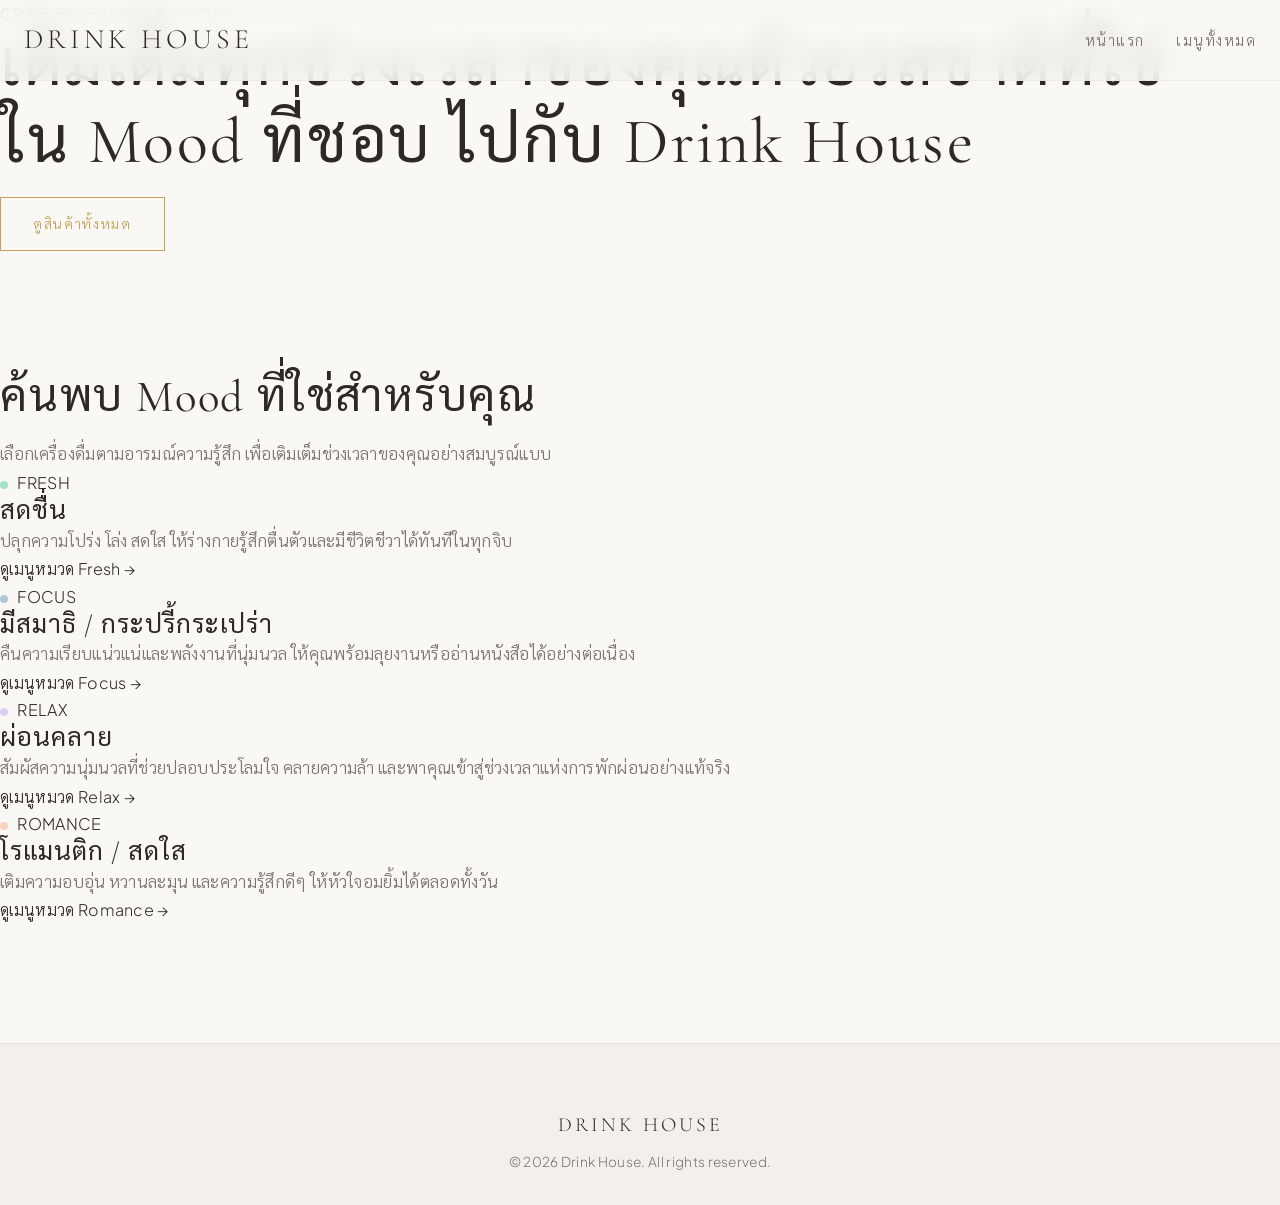
<file: index.html>
<!DOCTYPE html>
<html lang="th">
<head>
<meta charset="UTF-8">
<meta name="viewport" content="width=device-width, initial-scale=1.0">
<title>Drink House - Craft Beverages for Every Mood</title>
<link rel="stylesheet" href="style.css">
</head>
<body>

<!-- Header Navigation -->
<header class="header">
<div class="container nav">
<a href="index.html" class="logo">Drink House</a>
<nav>
<ul class="nav-links">
<li><a href="index.html" class="nav-link">หน้าแรก</a></li>
<li><a href="product.html" class="nav-link">เมนูทั้งหมด</a></li>
</ul>
</nav>
</div>
</header>

<!-- Hero Section -->
<section class="hero-section">
<div class="hero-content">
<span class="hero-subtitle">CRAFT BEVERAGES & MOODS</span>
<h1 class="hero-title">เติมเต็มทุกช่วงเวลาของคุณด้วยรสชาติที่ใช่<br>ใน Mood ที่ชอบ ไปกับ Drink House</h1>
<a href="product.html" class="btn btn-gold hero-btn">ดูสินค้าทั้งหมด</a>
</div>
</section>

<!-- Mood Selection Section -->
<section class="section container">
<div class="section-title-wrap">
<h2 class="section-title">ค้นพบ Mood ที่ใช่สำหรับคุณ</h2>
<p>เลือกเครื่องดื่มตามอารมณ์ความรู้สึก เพื่อเติมเต็มช่วงเวลาของคุณอย่างสมบูรณ์แบบ</p>
</div>

<div class="mood-grid">
<!-- Fresh Card -->
<a href="product.html?mood=fresh" class="mood-card fresh">
<div class="mood-card-header">
<span class="mood-dot fresh"></span>
<span class="mood-tag">FRESH</span>
</div>
<h3 class="mood-name">สดชื่น</h3>
<p class="mood-desc">ปลุกความโปร่ง โล่ง สดใส ให้ร่างกายรู้สึกตื่นตัวและมีชีวิตชีวาได้ทันทีในทุกจิบ</p>
<span class="mood-link-text">ดูเมนูหมวด Fresh &rarr;</span>
</a>

<!-- Focus Card -->
<a href="product.html?mood=focus" class="mood-card focus">
<div class="mood-card-header">
<span class="mood-dot focus"></span>
<span class="mood-tag">FOCUS</span>
</div>
<h3 class="mood-name">มีสมาธิ / กระปรี้กระเปร่า</h3>
<p class="mood-desc">คืนความเรียบแน่วแน่และพลังงานที่นุ่มนวล ให้คุณพร้อมลุยงานหรืออ่านหนังสือได้อย่างต่อเนื่อง</p>
<span class="mood-link-text">ดูเมนูหมวด Focus &rarr;</span>
</a>

<!-- Relax Card -->
<a href="product.html?mood=relax" class="mood-card relax">
<div class="mood-card-header">
<span class="mood-dot relax"></span>
<span class="mood-tag">RELAX</span>
</div>
<h3 class="mood-name">ผ่อนคลาย</h3>
<p class="mood-desc">สัมผัสความนุ่มนวลที่ช่วยปลอบประโลมใจ คลายความล้า และพาคุณเข้าสู่ช่วงเวลาแห่งการพักผ่อนอย่างแท้จริง</p>
<span class="mood-link-text">ดูเมนูหมวด Relax &rarr;</span>
</a>

<!-- Romance Card -->
<a href="product.html?mood=romance" class="mood-card romance">
<div class="mood-card-header">
<span class="mood-dot romance"></span>
<span class="mood-tag">ROMANCE</span>
</div>
<h3 class="mood-name">โรแมนติก / สดใส</h3>
<p class="mood-desc">เติมความอบอุ่น หวานละมุน และความรู้สึกดีๆ ให้หัวใจอมยิ้มได้ตลอดทั้งวัน</p>
<span class="mood-link-text">ดูเมนูหมวด Romance &rarr;</span>
</a>
</div>
</section>

<!-- Footer -->
<footer class="footer">
<div class="container" style="text-align: center;">
<p class="logo" style="font-size: 1.25rem; margin-bottom: 8px;">Drink House</p>
<p style="font-size: 0.85rem; color: var(--text-muted);">&copy; 2026 Drink House. All rights reserved.</p>
</div>
</footer>

<script src="script.js"></script>
</body>
</html>
</file>
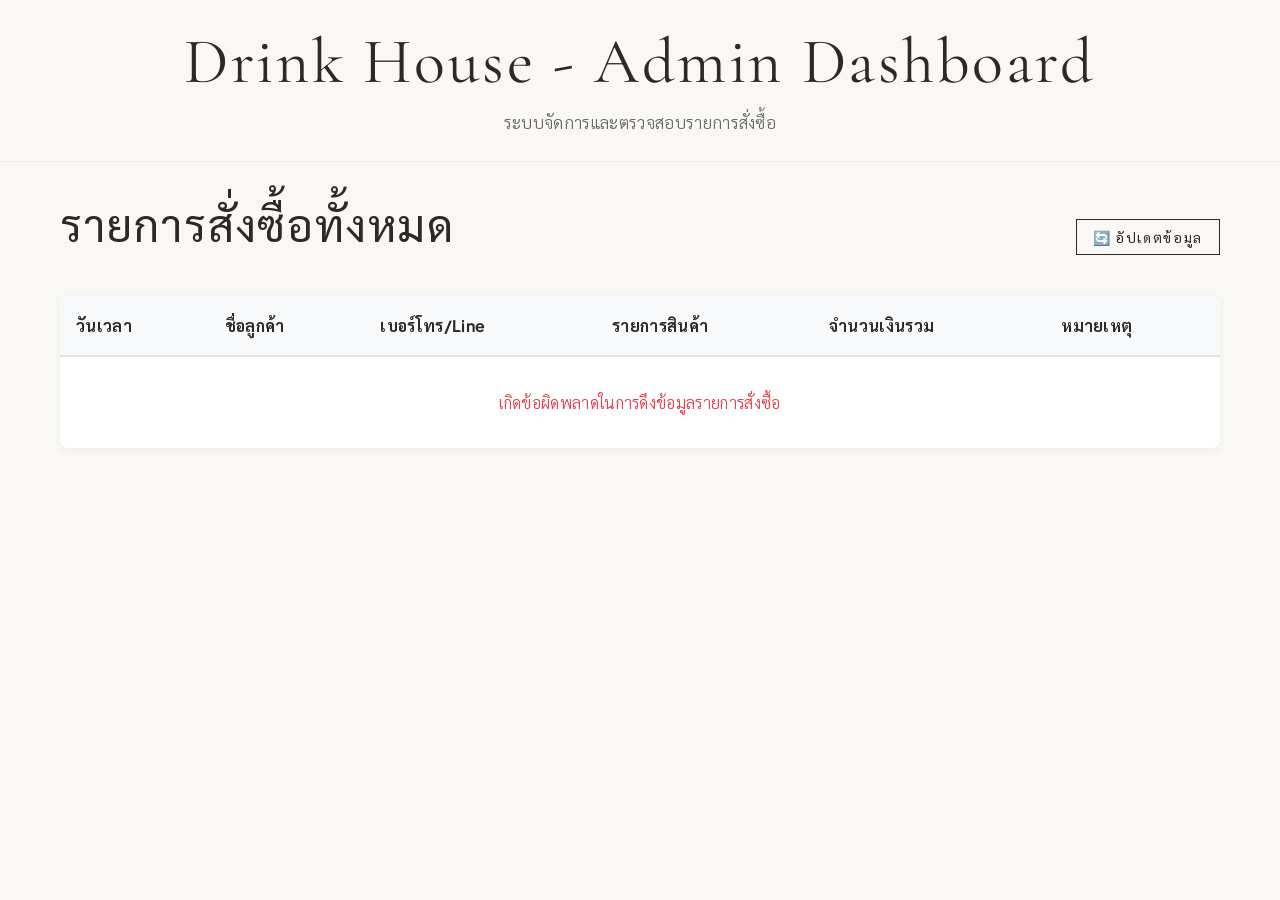
<file: admin.html>
<!DOCTYPE html>
<html lang="th">
<head>
<meta charset="UTF-8">
<meta name="viewport" content="width=device-width, initial-scale=1.0">
<title>รายการสั่งซื้อ (Admin) - Drink House</title>
<link rel="stylesheet" href="style.css">
</head>
<body>
<header style="padding: 24px; text-align: center; border-bottom: 1px solid #eee;">
<h1 style="margin: 0 0 8px 0;">Drink House - Admin Dashboard</h1>
<p style="margin: 0; color: #666;">ระบบจัดการและตรวจสอบรายการสั่งซื้อ</p>
</header>

<main style="max-width: 1200px; margin: 40px auto; padding: 0 20px;">
<div style="display: flex; justify-content: space-between; align-items: center; margin-bottom: 24px;">
<h2>รายการสั่งซื้อทั้งหมด</h2>
<button onclick="location.reload();" class="btn" style="padding: 8px 16px; cursor: pointer;">🔄 อัปเดตข้อมูล</button>
</div>

<div style="overflow-x: auto; background: #fff; border-radius: 8px; box-shadow: 0 2px 8px rgba(0,0,0,0.05);">
<table id="ordersTable" style="width: 100%; border-collapse: collapse; text-align: left;">
<thead>
<tr style="background-color: #f8f9fa; border-bottom: 2px solid #dee2e6;">
<th style="padding: 16px;">วันเวลา</th>
<th style="padding: 16px;">ชื่อลูกค้า</th>
<th style="padding: 16px;">เบอร์โทร/Line</th>
<th style="padding: 16px;">รายการสินค้า</th>
<th style="padding: 16px;">จำนวนเงินรวม</th>
<th style="padding: 16px;">หมายเหตุ</th>
</tr>
</thead>
<tbody>
<!-- ข้อมูลคำสั่งซื้อจาก Google Sheets CSV จะถูกสร้างและแสดงผลผ่าน script.js -->
</tbody>
</table>
</div>
</main>

<script src="script.js"></script>
</body>
</html>
</file>
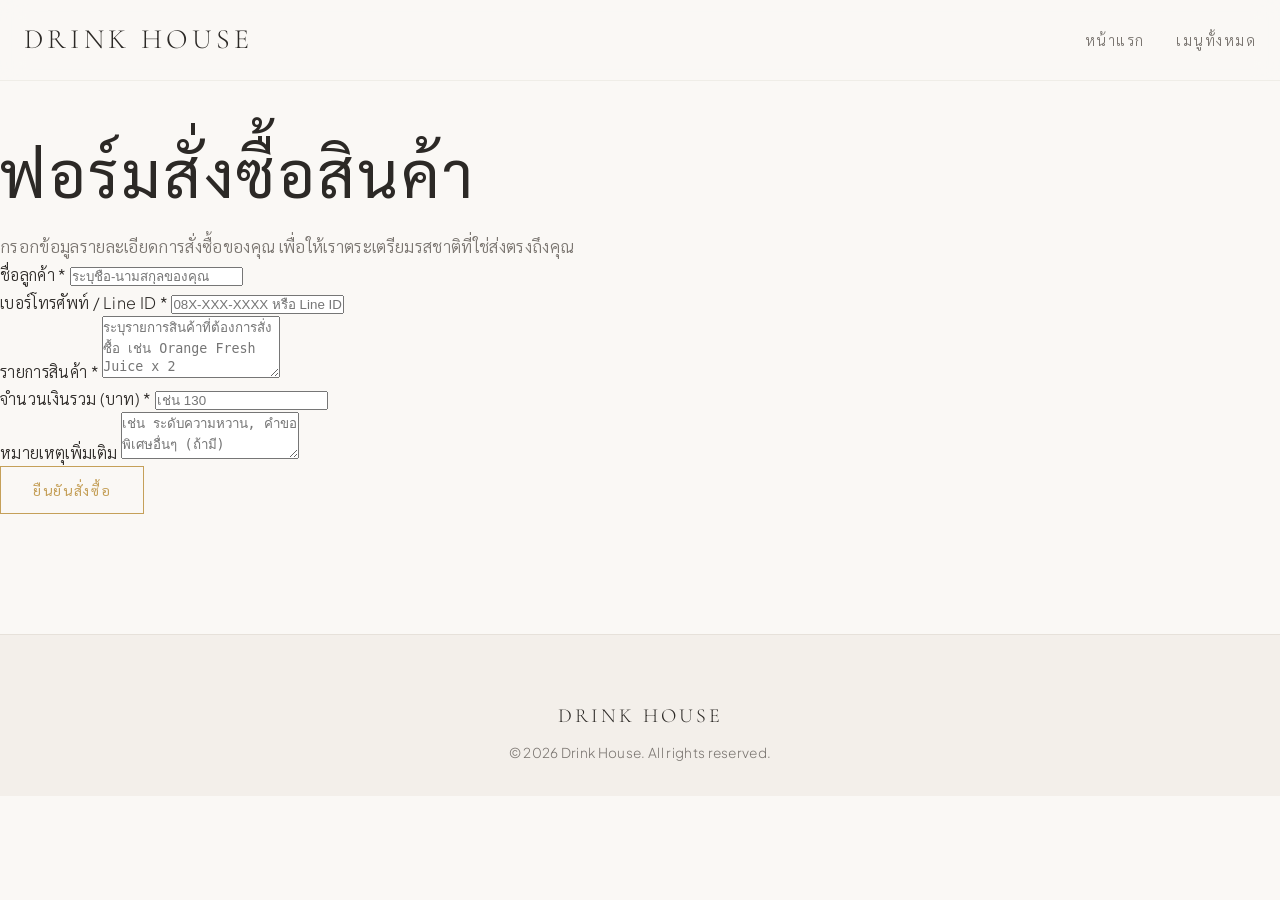
<file: order.html>
<!DOCTYPE html>
<html lang="th">
<head>
<meta charset="UTF-8">
<meta name="viewport" content="width=device-width, initial-scale=1.0">
<title>สั่งซื้อสินค้า - Drink House</title>
<link rel="stylesheet" href="style.css">
</head>
<body>

<!-- Header Navigation -->
<header class="header">
<div class="container nav">
<a href="index.html" class="logo">Drink House</a>
<nav>
<ul class="nav-links">
<li><a href="index.html" class="nav-link">หน้าแรก</a></li>
<li><a href="product.html" class="nav-link">เมนูทั้งหมด</a></li>
</ul>
</nav>
</div>
</header>

<!-- Main Order Form Section -->
<main class="section container" style="padding-top: 140px;">
<div class="section-title-wrap">
<h1 class="section-title">ฟอร์มสั่งซื้อสินค้า</h1>
<p>กรอกข้อมูลรายละเอียดการสั่งซื้อของคุณ เพื่อให้เราตระเตรียมรสชาติที่ใช่ส่งตรงถึงคุณ</p>
</div>

<div class="order-form-container">
<form id="orderForm" class="order-form">
<div class="form-group">
<label for="customerName" class="form-label">ชื่อลูกค้า <span class="required">*</span></label>
<input type="text" id="customerName" class="form-input" placeholder="ระบุชื่อ-นามสกุลของคุณ" required>
</div>

<div class="form-group">
<label for="contact" class="form-label">เบอร์โทรศัพท์ / Line ID <span class="required">*</span></label>
<input type="text" id="contact" class="form-input" placeholder="08X-XXX-XXXX หรือ Line ID" required>
</div>

<div class="form-group">
<label for="items" class="form-label">รายการสินค้า <span class="required">*</span></label>
<textarea id="items" class="form-textarea" rows="4" placeholder="ระบุรายการสินค้าที่ต้องการสั่งซื้อ เช่น Orange Fresh Juice x 2" required></textarea>
</div>

<div class="form-group">
<label for="total" class="form-label">จำนวนเงินรวม (บาท) <span class="required">*</span></label>
<input type="number" id="total" class="form-input" placeholder="เช่น 130" min="0" required>
</div>

<div class="form-group">
<label for="note" class="form-label">หมายเหตุเพิ่มเติม</label>
<textarea id="note" class="form-textarea" rows="3" placeholder="เช่น ระดับความหวาน, คำขอพิเศษอื่นๆ (ถ้ามี)"></textarea>
</div>

<div class="form-action">
<button type="submit" class="btn btn-gold btn-submit">ยืนยันสั่งซื้อ</button>
</div>
</form>
</div>
</main>

<!-- Footer -->
<footer class="footer">
<div class="container" style="text-align: center;">
<p class="logo" style="font-size: 1.25rem; margin-bottom: 8px;">Drink House</p>
<p style="font-size: 0.85rem; color: var(--text-muted);">&copy; 2026 Drink House. All rights reserved.</p>
</div>
</footer>

<script src="script.js"></script>
</body>
</html>
</file>
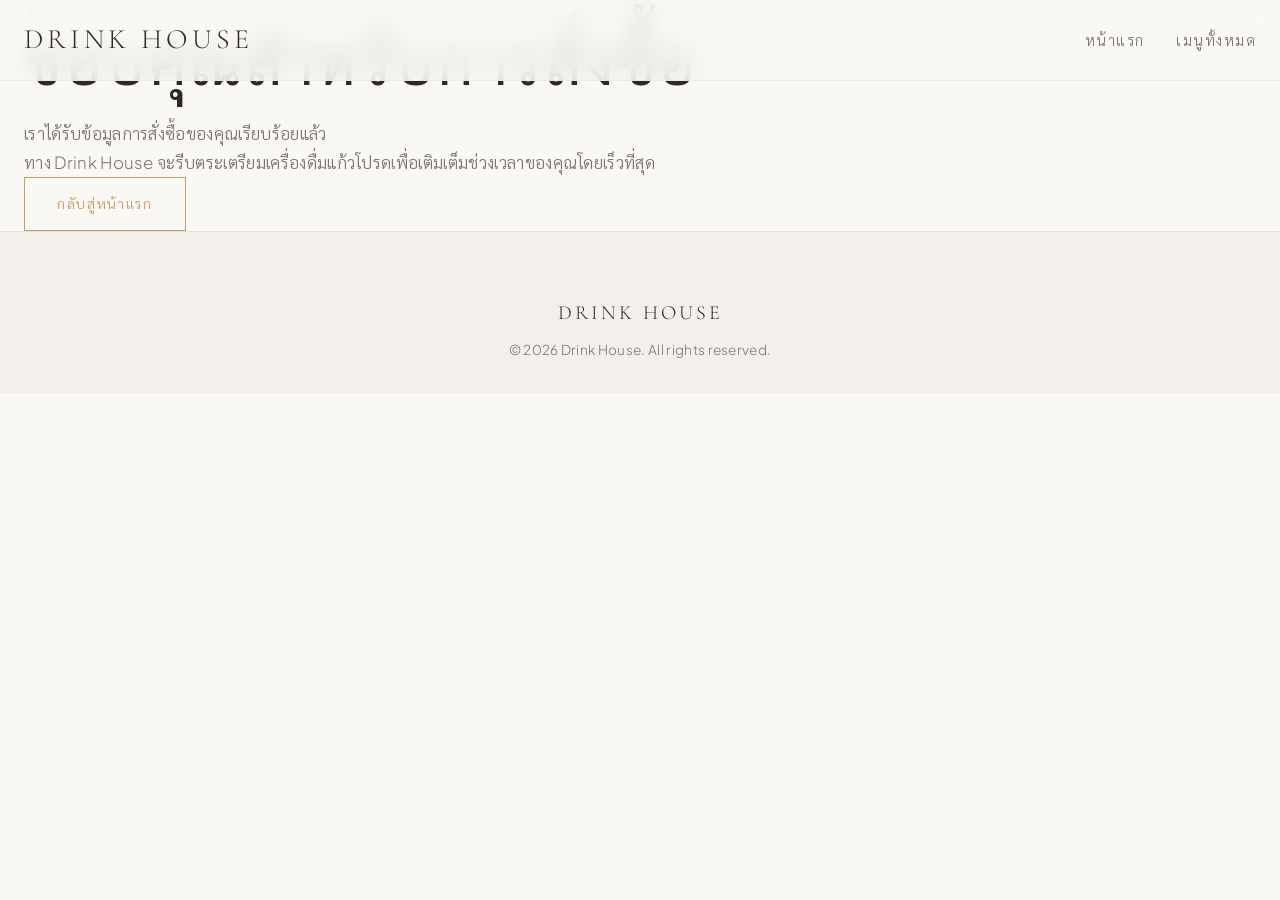
<file: thankyou.html>
<!DOCTYPE html>
<html lang="th">
<head>
<meta charset="UTF-8">
<meta name="viewport" content="width=device-width, initial-scale=1.0">
<title>ขอบคุณสำหรับการสั่งซื้อ - Drink House</title>
<link rel="stylesheet" href="style.css">
</head>
<body>

<!-- Header Navigation -->
<header class="header">
<div class="container nav">
<a href="index.html" class="logo">Drink House</a>
<nav>
<ul class="nav-links">
<li><a href="index.html" class="nav-link">หน้าแรก</a></li>
<li><a href="product.html" class="nav-link">เมนูทั้งหมด</a></li>
</ul>
</nav>
</div>
</header>

<!-- Thank You Section -->
<main class="thankyou-section">
<div class="thankyou-card container">
<div class="thankyou-icon">✦</div>
<h1 class="thankyou-title">ขอบคุณสำหรับการสั่งซื้อ</h1>
<p class="thankyou-message">
เราได้รับข้อมูลการสั่งซื้อของคุณเรียบร้อยแล้ว<br>
ทาง Drink House จะรีบตระเตรียมเครื่องดื่มแก้วโปรดเพื่อเติมเต็มช่วงเวลาของคุณโดยเร็วที่สุด
</p>
<a href="index.html" class="btn btn-gold">กลับสู่หน้าแรก</a>
</div>
</main>

<!-- Footer -->
<footer class="footer">
<div class="container" style="text-align: center;">
<p class="logo" style="font-size: 1.25rem; margin-bottom: 8px;">Drink House</p>
<p style="font-size: 0.85rem; color: var(--text-muted);">&copy; 2026 Drink House. All rights reserved.</p>
</div>
</footer>

<script src="script.js"></script>
</body>
</html>
</file>
<file: style.css>
/* ==========================================================================
Drink House - Style Theme (Minimal, Warm, Premium)
========================================================================== */

@import url('https://fonts.googleapis.com/css2?family=Cormorant+Garamond:ital,wght@0,300;0,400;0,600;1,400&family=Plus+Jakarta+Sans:wght@300;400;500;600&family=Sarabun:wght@300;400;500;600&display=swap');

:root {
/* Color Palette - Main */
--bg-primary: #FAF8F5;
--bg-secondary: #F3EFEA;
--bg-card: #FFFFFF;
--text-main: #2C2926;
--text-muted: #7A7570;
--text-light: #A39E98;
--border-light: #E6E1DA;
--border-dark: #2C2926;

/* Accent Colors */
--accent-gold: #C5A059;
--accent-gold-light: #E8D7B5;
--accent-gold-hover: #B08B46;

/* Mood Accents (Soft & Subtle) */
--mood-fresh: #A2E3C4; /* Soft Mint Green */
--mood-relax: #D8CEF6; /* Soft Lavender Purple */
--mood-focus: #B2C9DB; /* Soft Slate/Ice Blue */
--mood-romance: #FAD2C0; /* Soft Peach Pink */

/* Typography */
--font-serif: 'Cormorant Garamond', 'Sarabun', serif;
--font-sans: 'Plus Jakarta Sans', 'Sarabun', sans-serif;

/* Spacing System */
--space-xs: 8px;
--space-sm: 16px;
--space-md: 32px;
--space-lg: 64px;
--space-xl: 120px;

/* Transitions & Shadows */
--transition: all 0.3s cubic-bezier(0.16, 1, 0.3, 1);
--shadow-subtle: 0 10px 30px rgba(44, 41, 38, 0.03);
--shadow-hover: 0 15px 35px rgba(44, 41, 38, 0.08);
}

/* Base Setup */
*, *::before, *::after {
box-sizing: border-box;
margin: 0;
padding: 0;
}

html {
font-size: 16px;
scroll-behavior: smooth;
}

body {
background-color: var(--bg-primary);
color: var(--text-main);
font-family: var(--font-sans);
font-weight: 300;
line-height: 1.7;
letter-spacing: 0.02em;
-webkit-font-smoothing: antialiased;
}

/* Headings & Typography */
h1, h2, h3, h4, .font-serif {
font-family: var(--font-serif);
font-weight: 400;
line-height: 1.2;
letter-spacing: 0.04em;
}

h1 {
font-size: clamp(2.5rem, 5vw, 4.2rem);
margin-bottom: var(--space-sm);
}

h2 {
font-size: clamp(2rem, 3.5vw, 3rem);
margin-bottom: var(--space-sm);
}

h3 {
font-size: clamp(1.4rem, 2vw, 1.8rem);
}

p {
color: var(--text-muted);
font-size: 1.05rem;
}

a {
color: inherit;
text-decoration: none;
transition: var(--transition);
}

/* Layout Containers */
.container {
max-width: 1280px;
margin: 0 auto;
padding: 0 24px;
}

.section {
padding: var(--space-xl) 0;
}

/* Header & Navigation */
.header {
position: fixed;
top: 0;
left: 0;
width: 100%;
z-index: 100;
background-color: rgba(250, 248, 245, 0.85);
backdrop-filter: blur(12px);
border-bottom: 1px solid rgba(230, 225, 218, 0.5);
transition: var(--transition);
}

.nav {
display: flex;
align-items: center;
justify-content: space-between;
height: 80px;
}

.logo {
font-family: var(--font-serif);
font-size: 1.75rem;
letter-spacing: 0.15em;
text-transform: uppercase;
color: var(--text-main);
}

.nav-links {
display: flex;
gap: var(--space-md);
list-style: none;
}

.nav-link {
font-size: 0.9rem;
text-transform: uppercase;
letter-spacing: 0.1em;
color: var(--text-muted);
position: relative;
}

.nav-link:hover {
color: var(--text-main);
}

.nav-link::after {
content: '';
position: absolute;
bottom: -4px;
left: 0;
width: 0;
height: 1px;
background-color: var(--accent-gold);
transition: var(--transition);
}

.nav-link:hover::after {
width: 100%;
}

/* Buttons & Interactive Elements */
.btn {
display: inline-flex;
align-items: center;
justify-content: center;
padding: 14px 32px;
font-family: var(--font-sans);
font-size: 0.875rem;
text-transform: uppercase;
letter-spacing: 0.12em;
border-radius: 0;
cursor: pointer;
transition: var(--transition);
background: transparent;
border: 1px solid var(--border-dark);
color: var(--text-main);
}

.btn:hover {
background-color: var(--text-main);
color: var(--bg-primary);
}

.btn-gold {
border-color: var(--accent-gold);
color: var(--accent-gold);
}

.btn-gold:hover {
background-color: var(--accent-gold);
color: #FFFFFF;
}

/* Mood Badges & Dots */
.mood-dot {
display: inline-block;
width: 8px;
height: 8px;
border-radius: 50%;
margin-right: 6px;
}

.mood-dot.fresh { background-color: var(--mood-fresh); }
.mood-dot.relax { background-color: var(--mood-relax); }
.mood-dot.focus { background-color: var(--mood-focus); }
.mood-dot.romance { background-color: var(--mood-romance); }

.mood-badge {
display: inline-flex;
align-items: center;
padding: 4px 12px;
border-radius: 20px;
font-size: 0.75rem;
text-transform: uppercase;
letter-spacing: 0.08em;
background-color: var(--bg-secondary);
color: var(--text-main);
}

.mood-badge.fresh { border-left: 3px solid var(--mood-fresh); }
.mood-badge.relax { border-left: 3px solid var(--mood-relax); }
.mood-badge.focus { border-left: 3px solid var(--mood-focus); }
.mood-badge.romance { border-left: 3px solid var(--mood-romance); }

/* Product Grid & Cards */
.product-grid {
display: grid;
grid-template-columns: repeat(auto-fill, minmax(280px, 1fr));
gap: var(--space-md);
}

.product-card {
background-color: var(--bg-card);
border: 1px solid var(--border-light);
padding: var(--space-sm);
transition: var(--transition);
position: relative;
display: flex;
flex-direction: column;
}

.product-card:hover {
transform: translateY(-4px);
box-shadow: var(--shadow-hover);
border-color: var(--text-light);
}

.product-image-wrap {
position: relative;
width: 100%;
padding-top: 100%; /* 1:1 Aspect Ratio */
background-color: var(--bg-secondary);
overflow: hidden;
margin-bottom: var(--space-sm);
}

.product-image-wrap img {
position: absolute;
top: 0;
left: 0;
width: 100%;
height: 100%;
object-fit: cover;
transition: transform 0.6s cubic-bezier(0.16, 1, 0.3, 1);
}

.product-card:hover .product-image-wrap img {
transform: scale(1.05);
}

.product-info {
display: flex;
flex-direction: column;
flex-grow: 1;
}

.product-header {
display: flex;
justify-content: space-between;
align-items: flex-start;
margin-bottom: 6px;
}

.product-title {
font-family: var(--font-serif);
font-size: 1.25rem;
color: var(--text-main);
}

.product-price {
font-family: var(--font-serif);
font-size: 1.15rem;
color: var(--accent-gold);
font-weight: 600;
}

.product-desc {
font-size: 0.875rem;
color: var(--text-muted);
margin-top: 8px;
margin-bottom: 16px;
line-height: 1.5;
}

/* Footer */
.footer {
background-color: var(--bg-secondary);
border-top: 1px solid var(--border-light);
padding: var(--space-lg) 0 var(--space-md) 0;
}

/* Responsive Styles */
@media (max-width: 768px) {
:root {
--space-xl: 64px;
--space-lg: 40px;
}

.nav-links {
display: none; /* Can be toggled with mobile menu */
}

.product-grid {
grid-template-columns: repeat(auto-fill, minmax(220px, 1fr));
gap: var(--space-sm);
}
}
</file>
